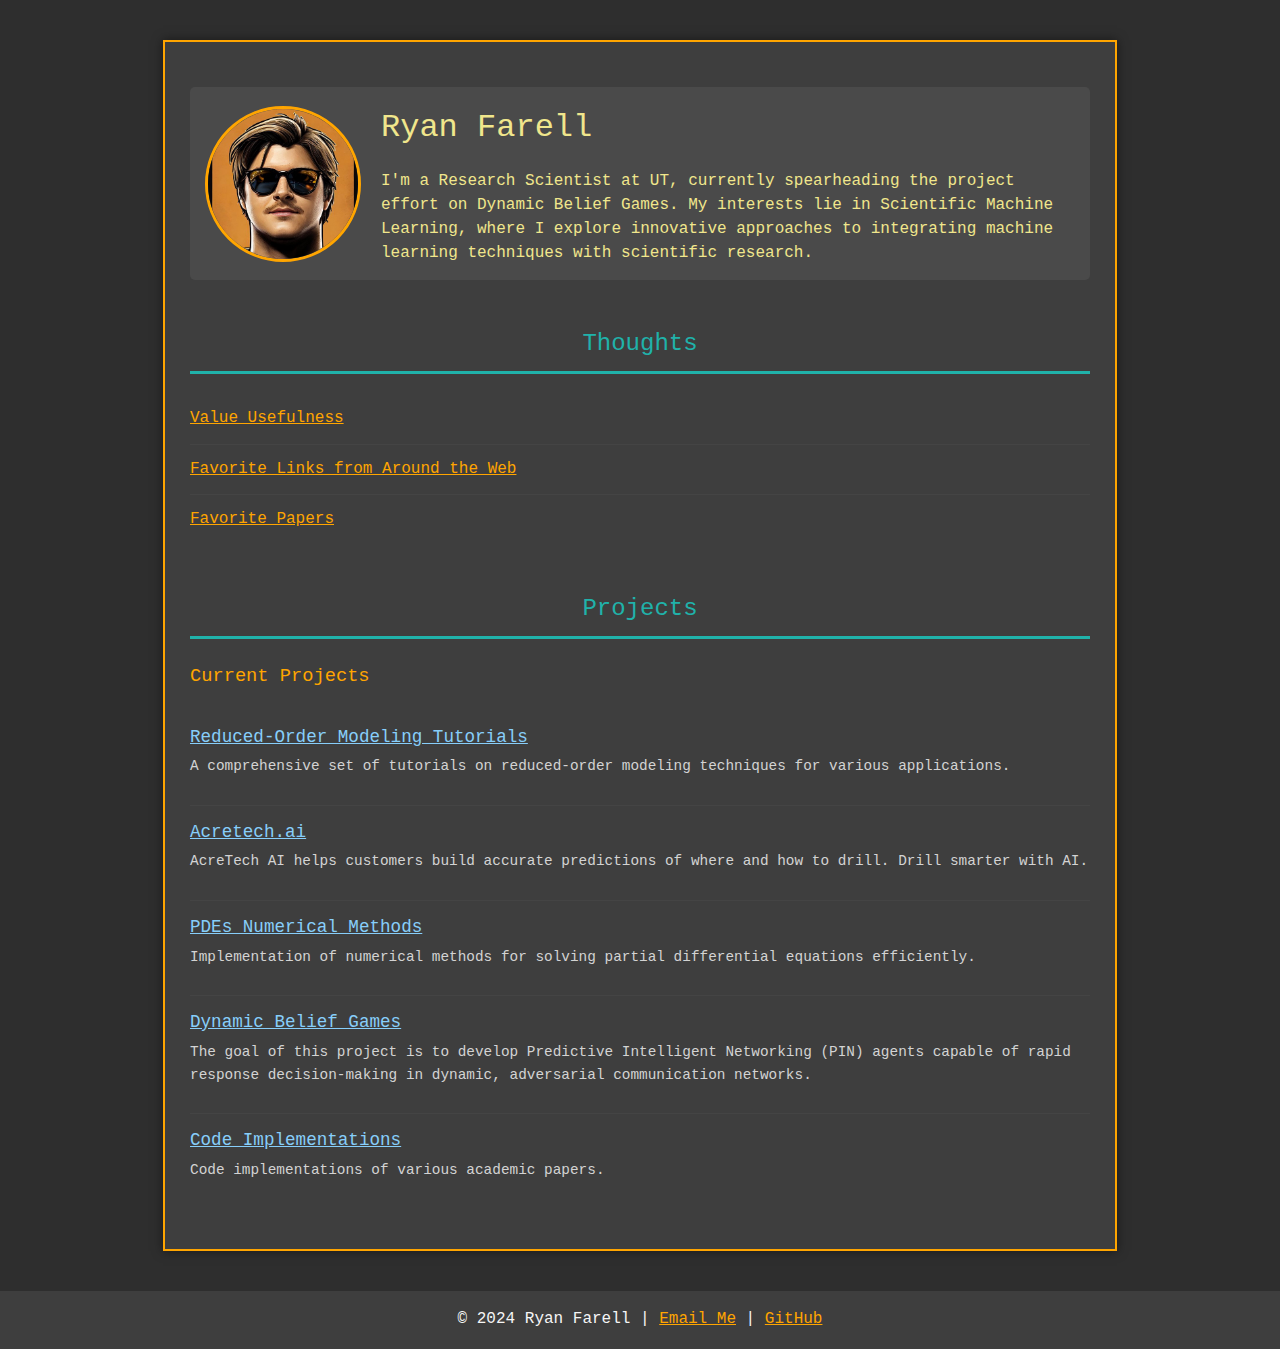
<file: index.html>
<!DOCTYPE html>
<html lang="en">
<head>
    <meta charset="UTF-8">
    <meta name="viewport" content="width=device-width, initial-scale=1.0">
    <title>Ryan Farell</title>
    <meta name="description" content="Research Scientist specializing in Scientific Machine Learning and Dynamic Belief Games.">
    <meta name="keywords" content="Ryan Farell, Research Scientist, Machine Learning, Dynamic Belief Games, Scientific Computing">
    <link rel="stylesheet" href="styles.css">
    <link rel="icon" href="assets/favicon.ico" type="image/x-icon">
</head>
<body>
    <div class="container">
        <main>
            <section id="about" class="about-me">
                <img src="assets/headshot.jpeg" alt="Photo of Ryan Farell">
                <div class="about-text">
                    <h1>Ryan Farell</h1>
                    <p>
                        I'm a Research Scientist at UT, currently spearheading the project effort on Dynamic Belief Games.
                        My interests lie in Scientific Machine Learning, where I explore innovative approaches to
                        integrating machine learning techniques with scientific research.
                    </p>
                </div>
            </section>
            
            <section id="thoughts">
                <h2>Thoughts</h2>
                <ul id="thoughts-list">
                    <li><a href="thoughts/value_usefulness.html">Value Usefulness</a></li>
                    <li><a href="thoughts/favorite_links.html">Favorite Links from Around the Web</a></li>
                    <li><a href="thoughts/favorite_papers.html">Favorite Papers</a></li>
                </ul>
            </section>

            <section id="projects">
                <h2>Projects</h2>
                
                <div class="current-projects">
                    <h3>Current Projects</h3>
                    <ul>
                        <li class="project-item">
                            <a href="https://github.com/rfarell/Reduced-Order-Modeling-Tutorials" target="_blank" rel="noopener noreferrer">Reduced-Order Modeling Tutorials</a>
                            <p class="project-description">A comprehensive set of tutorials on reduced-order modeling techniques for various applications.</p>
                        </li>
                        <li class="project-item">
                            <a href="https://www.acretech.ai/" target="_blank" rel="noopener noreferrer">Acretech.ai</a>
                            <p class="project-description">AcreTech AI helps customers build accurate predictions of where and how to drill. Drill smarter with AI.</p>
                        </li>
                        <li class="project-item">
                            <a href="https://github.com/rfarell/PDEsNumericalMethods" target="_blank" rel="noopener noreferrer">PDEs Numerical Methods</a>
                            <p class="project-description">Implementation of numerical methods for solving partial differential equations efficiently.</p>
                        </li>
                        <li class="project-item">
                            <a href="https://cvc-lab.github.io/cvc-website/projects/dynamic-belief-games" target="_blank" rel="noopener noreferrer">Dynamic Belief Games</a>
                            <p class="project-description">The goal of this project is to develop Predictive Intelligent Networking (PIN) agents capable of rapid response decision-making in dynamic, adversarial communication networks.</p>
                        </li>
                        <li class="project-item">
                            <a href="thoughts/paper_implementations.html" target="_blank" rel="noopener noreferrer">Code Implementations</a>
                            <p class="project-description">Code implementations of various academic papers.</p>
                        </li>
                    </ul>
                </div>

                <!-- <div class="past-projects">
                    <h3>Past Projects</h3>
                    <ul>
                        <li class="project-item">
                            <a href="https://github.com/rfarell/2024_Farell_SimpleSystemsDatasets" target="_blank" rel="noopener noreferrer">2024 Farell Simple Systems Datasets</a>
                            <p class="project-description">Curated datasets for studying simple dynamical systems and their behaviors.</p>
                        </li>
                        <li class="project-item">
                            <a href="https://github.com/rfarell/2022_Tanaka_HamiltonianGP_NoisySparseData" target="_blank" rel="noopener noreferrer">2022 Tanaka Hamiltonian GP for Noisy Sparse Data</a>
                            <p class="project-description">Implementation of Hamiltonian Gaussian Processes tailored for handling noisy and sparse datasets.</p>
                        </li>
                        <li class="project-item">
                            <a href="https://github.com/rfarell/2010_LazaroGradilla_SparseSpectrumGP" target="_blank" rel="noopener noreferrer">2010 Lazaro Gradilla Sparse Spectrum GP</a>
                            <p class="project-description">Sparse Spectrum Gaussian Process model for scalable and efficient machine learning applications.</p>
                        </li>
                        <li class="project-item">
                            <a href="https://github.com/rfarell/2022_Rodriquez_LyaNet" target="_blank" rel="noopener noreferrer">2022 Rodriguez LyaNet</a>
                            <p class="project-description">A neural network architecture focused on Lyapunov stability analysis for dynamic systems.</p>
                        </li>
                        <li class="project-item">
                            <a href="https://github.com/rfarell/2019_Greydanus_HamiltonianNN" target="_blank" rel="noopener noreferrer">2019 Greydanus Hamiltonian Neural Network</a>
                            <p class="project-description">A neural network framework based on Hamiltonian mechanics for modeling physical systems.</p>
                        </li>
                        <li class="project-item">
                            <a href="https://github.com/rfarell/2019_Yildiz_ODE2VAE" target="_blank" rel="noopener noreferrer">2019 Yildiz ODE2VAE</a>
                            <p class="project-description">An extension of Variational Autoencoders using Ordinary Differential Equations for enhanced data representation.</p>
                        </li>
                        <li class="project-item">
                            <a href="https://github.com/rfarell/2017_Lyu_SphericalStructuredFeatures" target="_blank" rel="noopener noreferrer">2017 Lyu Spherical Structured Features</a>
                            <p class="project-description">Implementation of spherical structured features for Gaussian Processes to improve spatial data modeling.</p>
                        </li>
                        <li class="project-item">
                            <a href="https://github.com/rfarell/2007_RahimiRecht_RandomFeaturesKernel" target="_blank" rel="noopener noreferrer">2007 Rahimi & Recht Random Features Kernel</a>
                            <p class="project-description">Random Features Kernel method for scalable kernel approximations in machine learning.</p>
                        </li>
                        <li class="project-item">
                            <a href="https://github.com/rfarell/guided-dropout-experiments" target="_blank" rel="noopener noreferrer">Guided Dropout Experiments</a>
                            <p class="project-description">Experiments exploring guided dropout techniques to improve neural network generalization.</p>
                        </li>
                    </ul>
                </div> -->
            </section>
        </main>
    </div>
    <footer>
        <p>© 2024 Ryan Farell | <a href="mailto:ryan.farell@utexas.edu">Email Me</a> | <a href="https://github.com/rfarell" target="_blank" rel="noopener noreferrer">GitHub</a></p>
    </footer>
</body>
</html>
</file>
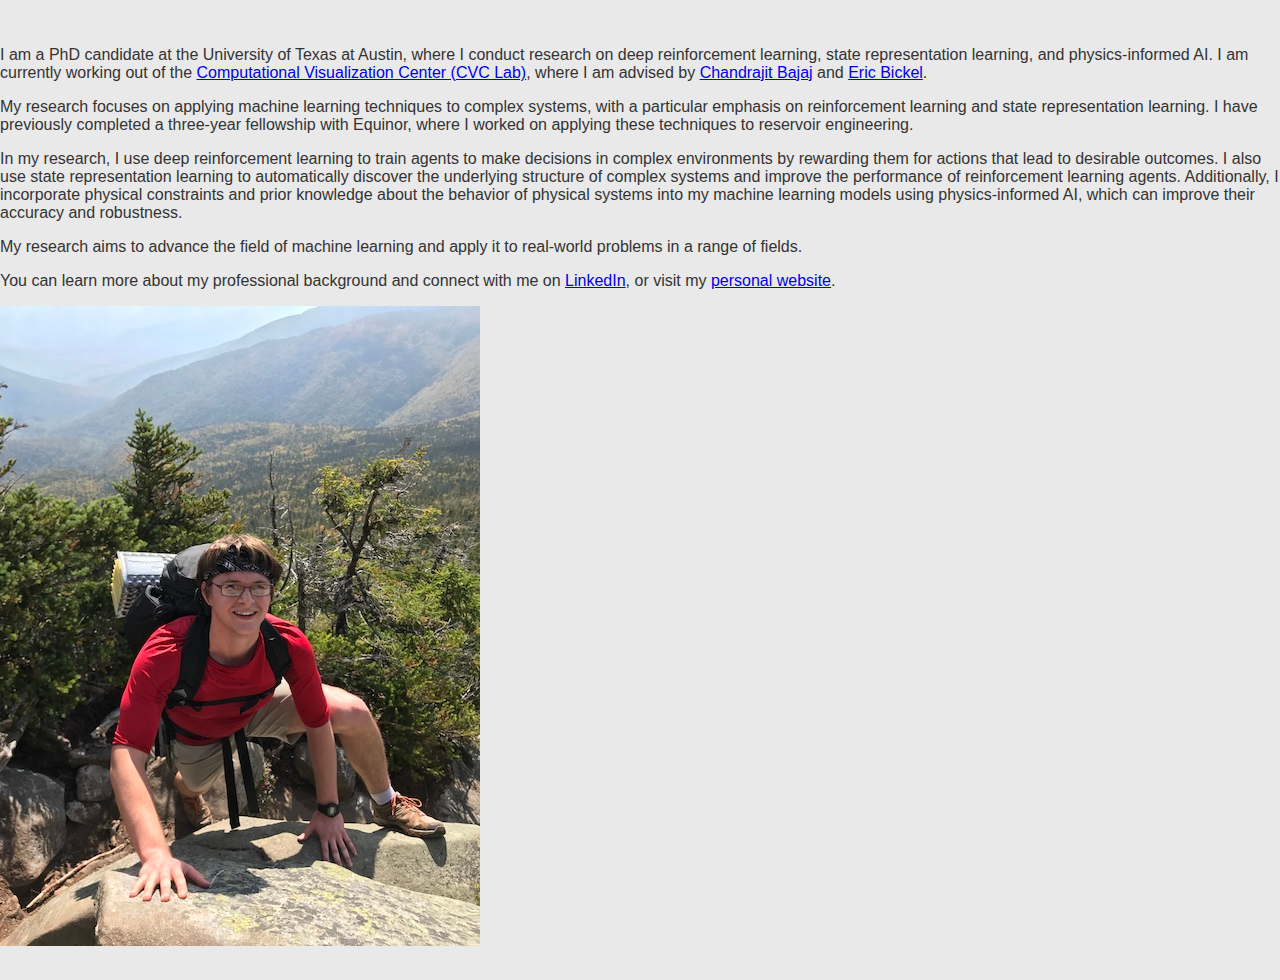
<file: home.html>
<!DOCTYPE html>
<html lang="en-US">

<head>
  <title>Ryan Farell</title>
  <meta charset="utf-8">
  <meta name="description" content="Ryan Farell" />
  <meta name="robots" content="index">
  <meta name="keywords" content="Ryan Farell's Oden Webpage">

  <link rel="stylesheet" href="style.css">
  <link rel="stylesheet" href="https://stackpath.bootstrapcdn.com/bootstrap/4.2.1/css/bootstrap.min.css"
    integrity="sha384-GJzZqFGwb1QTTN6wy59ffF1BuGJpLSa9DkKMp0DgiMDm4iYMj70gZWKYbI706tWS" crossorigin="anonymous">
  <link href="https://fonts.googleapis.com/css?family=Montserrat|Roboto|Raleway" rel="stylesheet">

  <meta name="viewport" content="width=device-width, initial-scale=1">
</head>


<body>
  <div class="container">
    <header id="indexVideo">
      <div class="row">
        <div class="col-md-8" id="headerTextBox">
          <p>I am a PhD candidate at the University of Texas at Austin, where I conduct research on deep reinforcement learning, state representation learning, and physics-informed AI. I am currently working out of the <a href="https://cvc-lab.github.io/cvc-website/">Computational Visualization Center (CVC Lab)</a>, where I am advised by <a href="https://www.cs.utexas.edu/users/bajaj/cvc/index.shtml">Chandrajit Bajaj</a> and <a href="https://www.me.utexas.edu/people/faculty-directory/bickel">Eric Bickel</a>.</p>
          <p>My research focuses on applying machine learning techniques to complex systems, with a particular emphasis on reinforcement learning and state representation learning. I have previously completed a three-year fellowship with Equinor, where I worked on applying these techniques to reservoir engineering.</p>
          <p>In my research, I use deep reinforcement learning to train agents to make decisions in complex environments by rewarding them for actions that lead to desirable outcomes. I also use state representation learning to automatically discover the underlying structure of complex systems and improve the performance of reinforcement learning agents. Additionally, I incorporate physical constraints and prior knowledge about the behavior of physical systems into my machine learning models using physics-informed AI, which can improve their accuracy and robustness.</p>
          <p>My research aims to advance the field of machine learning and apply it to real-world problems in a range of fields.</p>
          <p>You can learn more about my professional background and connect with me on <a href="https://www.linkedin.com/in/ryan-f-94b52267/">LinkedIn</a>, or visit my <a href="https://www.ryanfarell.com/">personal website</a>.</p>
        </div>
        <div class="col-xs-4" id="photo">
          <img src="RyanFarellHiking.JPG" alt="Photo of Ryan">
        </div>
      </div>
    </header>

    <!--Load the footer.-->
    <div class="col-sm-12">
      <div id="footer"></div>
    </div>
  </div>
</body>



</html>
</file>
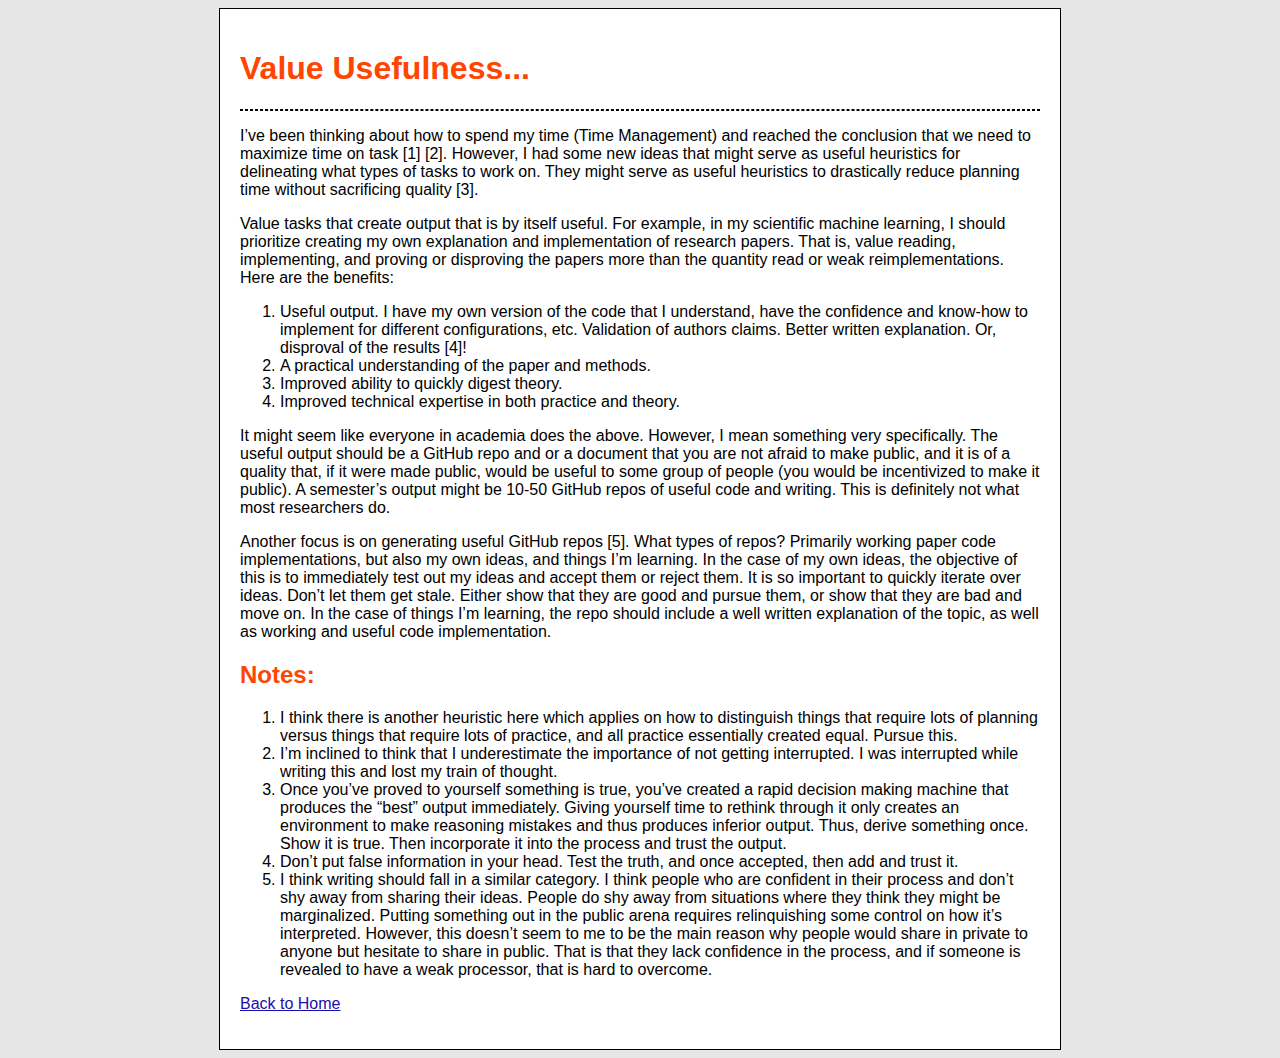
<file: musings/value_usefulness.html>
<!DOCTYPE html>
<html lang="en">
<head>
    <meta charset="UTF-8">
    <meta name="viewport" content="width=device-width, initial-scale=1.0">
    <title>Value Usefulness</title>
    <style>
        body {
            background-color: #e6e6e6; /* Light gray background for a clean look */
            color: #000;
            font-family: Arial, sans-serif;
        }
        a {
            color: #1a0dab; /* Professional dark blue link color */
            text-decoration: underline;
        }
        .container {
            width: 800px;
            margin: auto;
            padding: 20px;
            border: 1px solid #000;
            background-color: #ffffff;
        }
        h1, h2 {
            color: #ff4500; /* Bright red header color for that retro feel */
        }
        hr {
            border: 1px dashed #000; /* A dashed line for a retro divider */
        }
    </style>
</head>
<body>
    <div class="container">
        <h1>Value Usefulness...</h1>
        <hr>
        <p>I’ve been thinking about how to spend my time (Time Management) and reached the conclusion that we need to maximize time on task [1] [2]. However, I had some new ideas that might serve as useful heuristics for delineating what types of tasks to work on. They might serve as useful heuristics to drastically reduce planning time without sacrificing quality [3].</p>
        <p>Value tasks that create output that is by itself useful. For example, in my scientific machine learning, I should prioritize creating my own explanation and implementation of research papers. That is, value reading, implementing, and proving or disproving the papers more than the quantity read or weak reimplementations. Here are the benefits:</p>
        <ol>
            <li>Useful output. I have my own version of the code that I understand, have the confidence and know-how to implement for different configurations, etc. Validation of authors claims. Better written explanation. Or, disproval of the results [4]!</li>
            <li>A practical understanding of the paper and methods.</li>
            <li>Improved ability to quickly digest theory.</li>
            <li>Improved technical expertise in both practice and theory.</li>
        </ol>
        <p>It might seem like everyone in academia does the above. However, I mean something very specifically. The useful output should be a GitHub repo and or a document that you are not afraid to make public, and it is of a quality that, if it were made public, would be useful to some group of people (you would be incentivized to make it public). A semester’s output might be 10-50 GitHub repos of useful code and writing. This is definitely not what most researchers do.</p>
        <p>Another focus is on generating useful GitHub repos [5]. What types of repos? Primarily working paper code implementations, but also my own ideas, and things I’m learning. In the case of my own ideas, the objective of this is to immediately test out my ideas and accept them or reject them. It is so important to quickly iterate over ideas. Don’t let them get stale. Either show that they are good and pursue them, or show that they are bad and move on. In the case of things I’m learning, the repo should include a well written explanation of the topic, as well as working and useful code implementation.</p>

        <h2>Notes:</h2>
        <ol>
            <li>I think there is another heuristic here which applies on how to distinguish things that require lots of planning versus things that require lots of practice, and all practice essentially created equal. Pursue this.</li>
            <li>I’m inclined to think that I underestimate the importance of not getting interrupted. I was interrupted while writing this and lost my train of thought.</li>
            <li>Once you’ve proved to yourself something is true, you’ve created a rapid decision making machine that produces the “best” output immediately. Giving yourself time to rethink through it only creates an environment to make reasoning mistakes and thus produces inferior output. Thus, derive something once. Show it is true. Then incorporate it into the process and trust the output.</li>
            <li>Don’t put false information in your head. Test the truth, and once accepted, then add and trust it.</li>
            <li>I think writing should fall in a similar category. I think people who are confident in their process and don’t shy away from sharing their ideas. People do shy away from situations where they think they might be marginalized. Putting something out in the public arena requires relinquishing some control on how it’s interpreted. However, this doesn’t seem to me to be the main reason why people would share in private to anyone but hesitate to share in public. That is that they lack confidence in the process, and if someone is revealed to have a weak processor, that is hard to overcome.</li>
        </ol>
        
        <p><a href="../index.html">Back to Home</a></p>
    </div>
</body>
</html>
</file>
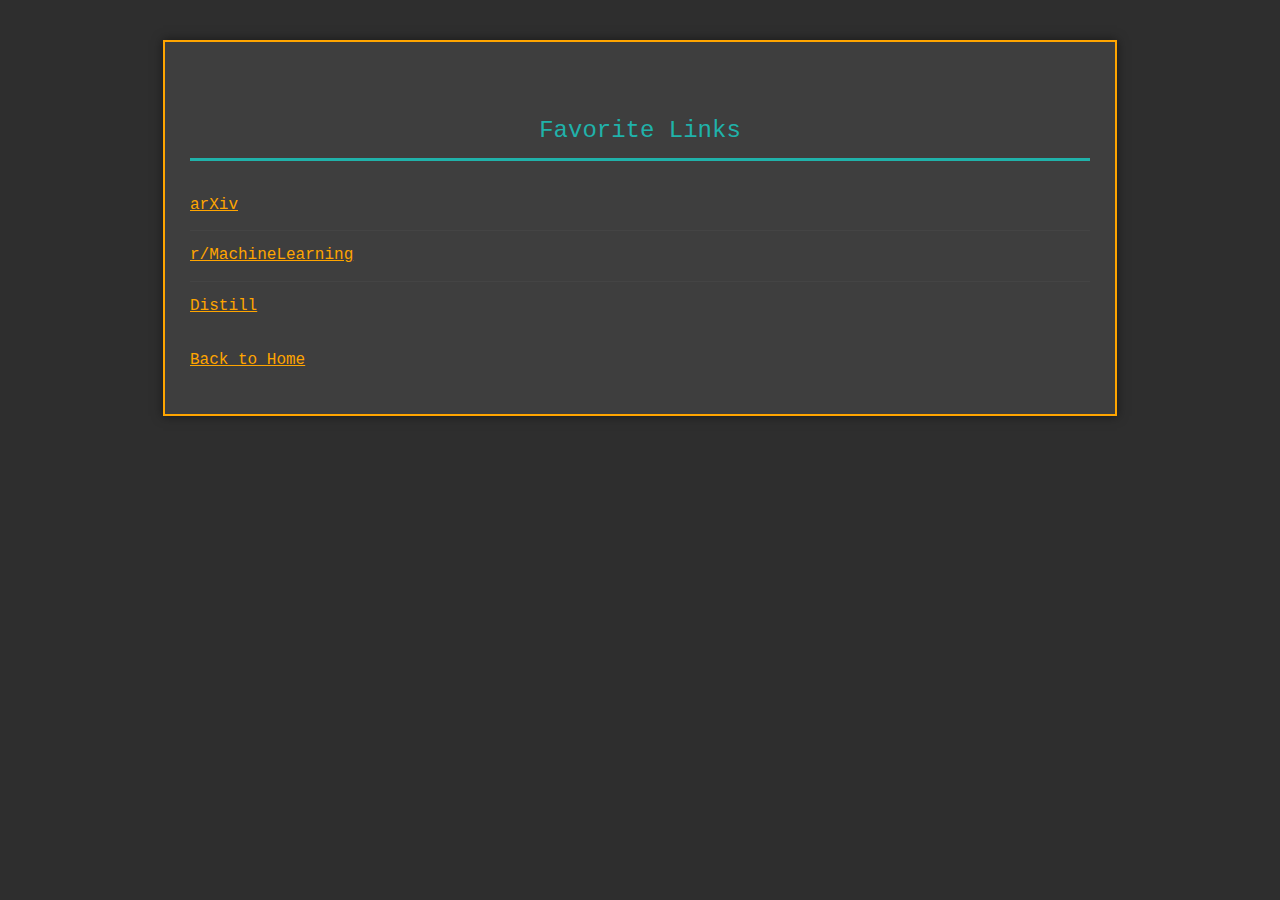
<file: thoughts/favorite_links.html>
<!DOCTYPE html>
<html lang="en">
<head>
    <meta charset="UTF-8">
    <title>Favorite Links - Ryan Farell</title>
    <link rel="stylesheet" href="../styles.css">
    <link rel="icon" href="../assets/favicon.ico" type="image/x-icon">
</head>
<body>
    <div class="container">
        <h2>Favorite Links</h2>
        <ul>
            <li><a href="https://www.arxiv.org" target="_blank" rel="noopener noreferrer">arXiv</a></li>
            <li><a href="https://www.reddit.com/r/MachineLearning/" target="_blank" rel="noopener noreferrer">r/MachineLearning</a></li>
            <li><a href="https://distill.pub/" target="_blank" rel="noopener noreferrer">Distill</a></li>
            <!-- Add more links as desired -->
        </ul>
        <div class="back-link">
            <p><a href="../index.html">Back to Home</a></p>
        </div>
    </div>
</body>
</html>
</file>
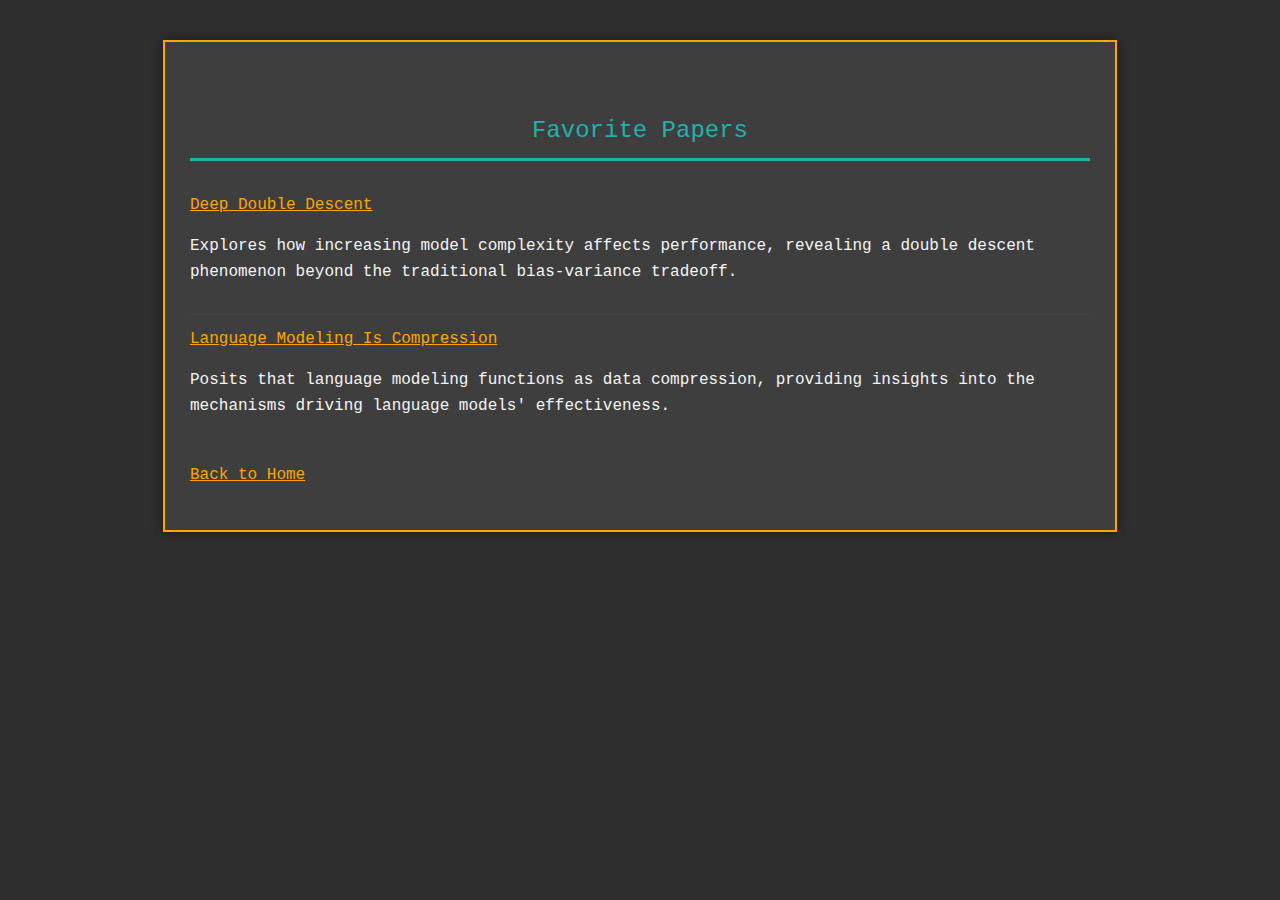
<file: thoughts/favorite_papers.html>
<!DOCTYPE html>
<html lang="en">
<head>
    <meta charset="UTF-8">
    <title>Favorite Papers - Ryan Farell</title>
    <link rel="stylesheet" href="../styles.css">
    <link rel="icon" href="../assets/favicon.ico" type="image/x-icon">
</head>
<body>
    <div class="container">
        <h2>Favorite Papers</h2>
        <ul>
            <li>
                <a href="https://arxiv.org/pdf/1905.05573.pdf" target="_blank" rel="noopener noreferrer">Deep Double Descent</a>
                <p class="paper-description">Explores how increasing model complexity affects performance, revealing a double descent phenomenon beyond the traditional bias-variance tradeoff.</p>
            </li>
            <li>
                <a href="https://arxiv.org/pdf/2309.10668.pdf" target="_blank" rel="noopener noreferrer">Language Modeling Is Compression</a>
                <p class="paper-description">Posits that language modeling functions as data compression, providing insights into the mechanisms driving language models' effectiveness.</p>
            </li>
            <!-- Add more papers as desired -->
        </ul>
        <div class="back-link">
            <p><a href="../index.html">Back to Home</a></p>
        </div>
    </div>
</body>
</html>
</file>
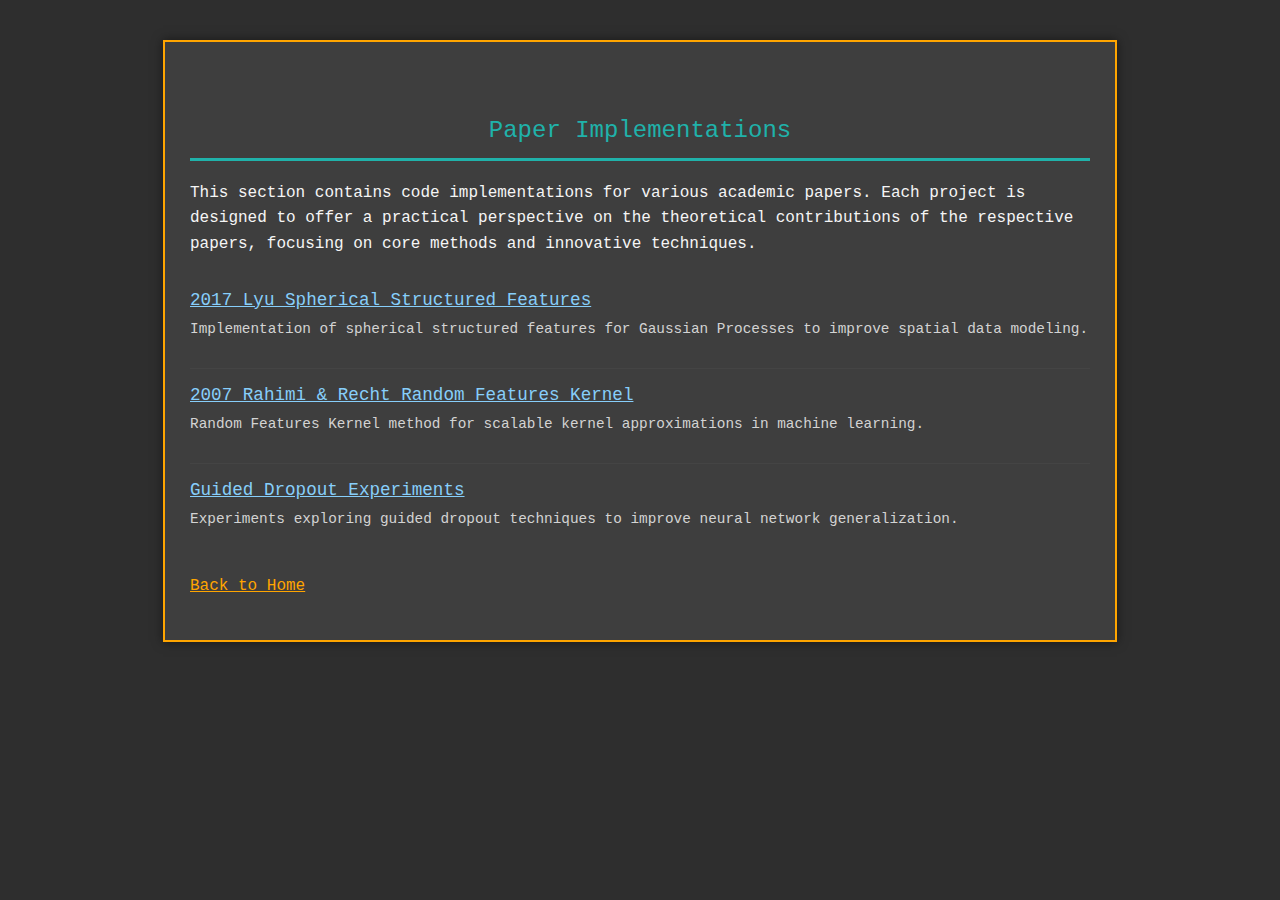
<file: thoughts/paper_implementations.html>
<!DOCTYPE html>
<html lang="en">
<head>
    <meta charset="UTF-8">
    <title>Paper Implementations - Ryan Farell</title>
    <link rel="stylesheet" href="../styles.css">
    <link rel="icon" href="../assets/favicon.ico" type="image/x-icon">
</head>
<body>
    <div class="container">
        <h2>Paper Implementations</h2>
        <p>This section contains code implementations for various academic papers. Each project is designed to offer a practical perspective on the theoretical contributions of the respective papers, focusing on core methods and innovative techniques.</p>

        <ul>
            <li class="project-item">
                <a href="https://github.com/rfarell/2017_Lyu_SphericalStructuredFeatures" target="_blank" rel="noopener noreferrer">2017 Lyu Spherical Structured Features</a>
                <p class="project-description">Implementation of spherical structured features for Gaussian Processes to improve spatial data modeling.</p>
            </li>
            <li class="project-item">
                <a href="https://github.com/rfarell/2007_RahimiRecht_RandomFeaturesKernel" target="_blank" rel="noopener noreferrer">2007 Rahimi & Recht Random Features Kernel</a>
                <p class="project-description">Random Features Kernel method for scalable kernel approximations in machine learning.</p>
            </li>
            <li class="project-item">
                <a href="https://github.com/rfarell/guided-dropout-experiments" target="_blank" rel="noopener noreferrer">Guided Dropout Experiments</a>
                <p class="project-description">Experiments exploring guided dropout techniques to improve neural network generalization.</p>
            </li>
        </ul>

        <div class="back-link">
            <p><a href="../index.html">Back to Home</a></p>
        </div>
    </div>
</body>
</html>
</file>
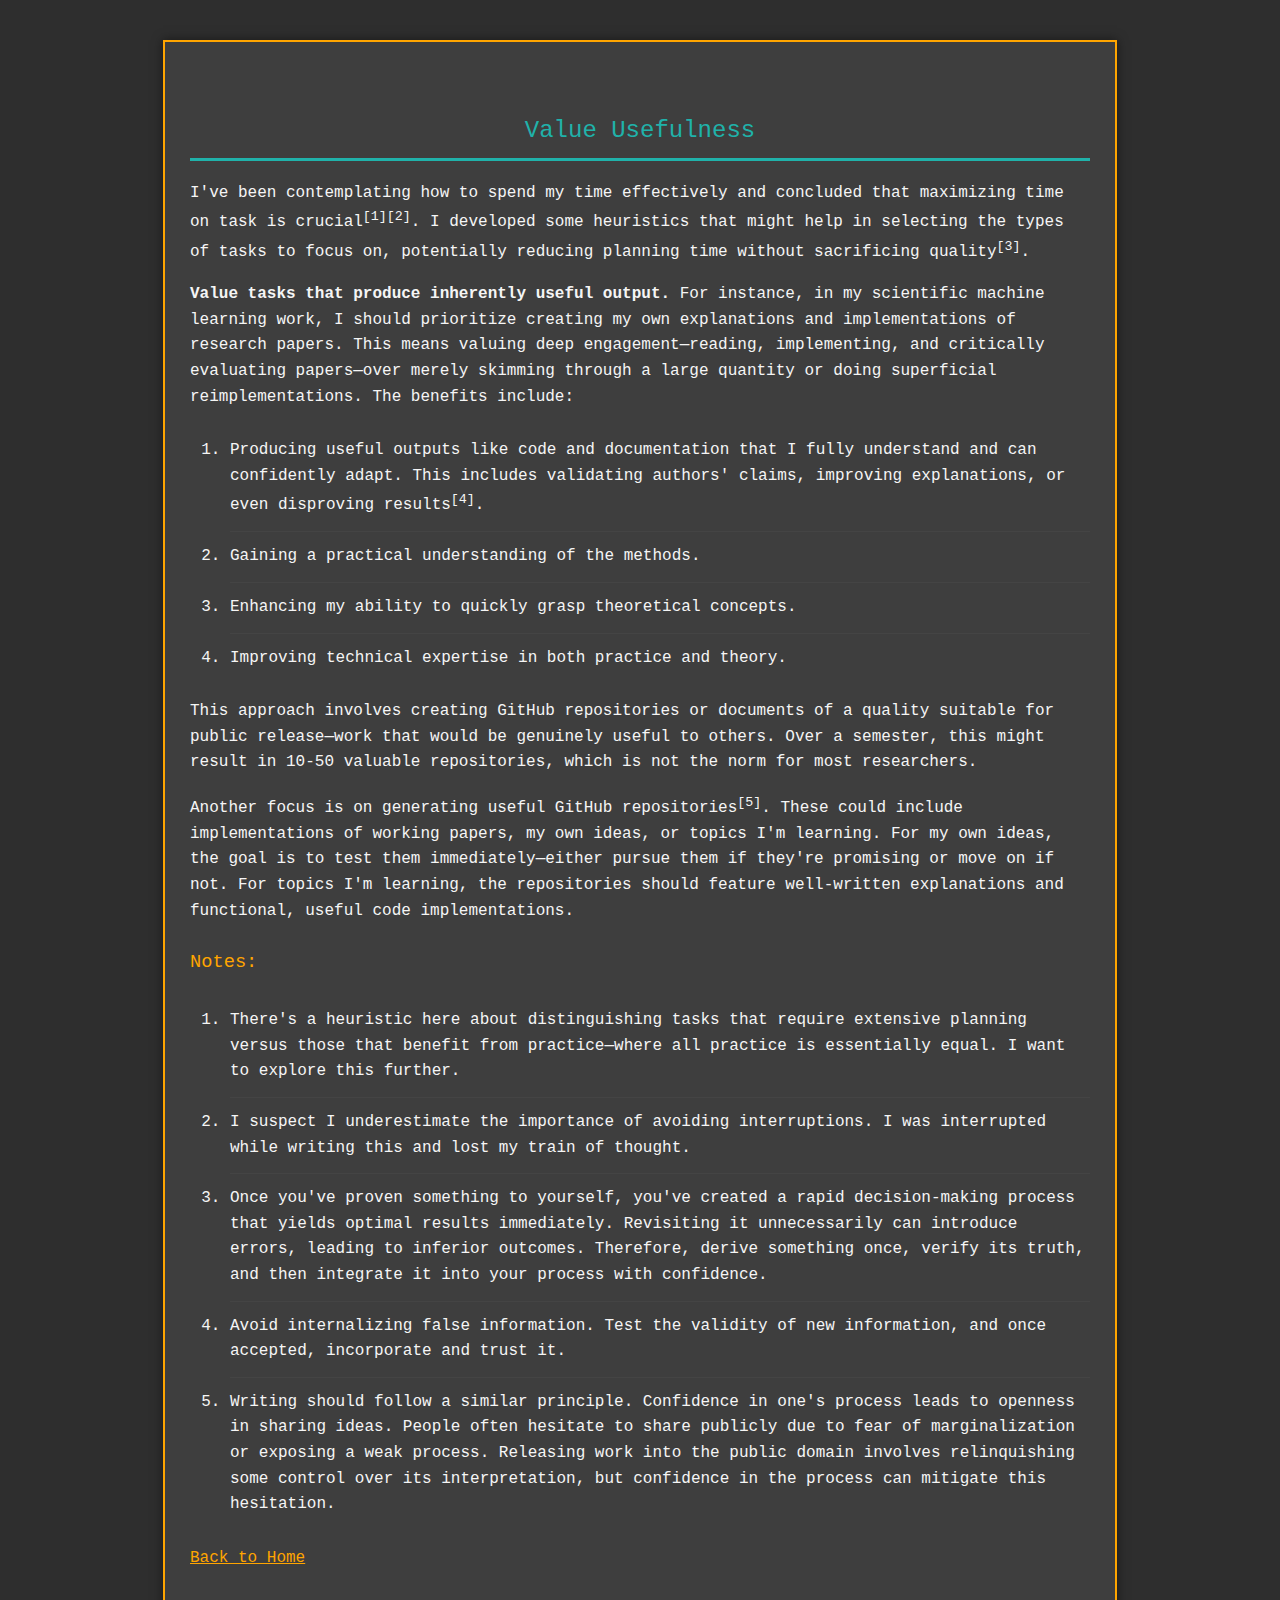
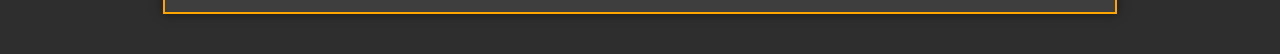
<file: thoughts/value_usefulness.html>
<!DOCTYPE html>
<html lang="en">
<head>
    <meta charset="UTF-8">
    <title>Value Usefulness - Ryan Farell</title>
    <link rel="stylesheet" href="../styles.css">
    <link rel="icon" href="../assets/favicon.ico" type="image/x-icon">
</head>
<body>
    <div class="container">
        <h2>Value Usefulness</h2>
        <p>I've been contemplating how to spend my time effectively and concluded that maximizing time on task is crucial<sup>[1][2]</sup>. I developed some heuristics that might help in selecting the types of tasks to focus on, potentially reducing planning time without sacrificing quality<sup>[3]</sup>.</p>
        <p><strong>Value tasks that produce inherently useful output.</strong> For instance, in my scientific machine learning work, I should prioritize creating my own explanations and implementations of research papers. This means valuing deep engagement—reading, implementing, and critically evaluating papers—over merely skimming through a large quantity or doing superficial reimplementations. The benefits include:</p>
        <ol>
            <li>Producing useful outputs like code and documentation that I fully understand and can confidently adapt. This includes validating authors' claims, improving explanations, or even disproving results<sup>[4]</sup>.</li>
            <li>Gaining a practical understanding of the methods.</li>
            <li>Enhancing my ability to quickly grasp theoretical concepts.</li>
            <li>Improving technical expertise in both practice and theory.</li>
        </ol>
        <p>This approach involves creating GitHub repositories or documents of a quality suitable for public release—work that would be genuinely useful to others. Over a semester, this might result in 10-50 valuable repositories, which is not the norm for most researchers.</p>
        <p>Another focus is on generating useful GitHub repositories<sup>[5]</sup>. These could include implementations of working papers, my own ideas, or topics I'm learning. For my own ideas, the goal is to test them immediately—either pursue them if they're promising or move on if not. For topics I'm learning, the repositories should feature well-written explanations and functional, useful code implementations.</p>

        <h3>Notes:</h3>
        <ol>
            <li>There's a heuristic here about distinguishing tasks that require extensive planning versus those that benefit from practice—where all practice is essentially equal. I want to explore this further.</li>
            <li>I suspect I underestimate the importance of avoiding interruptions. I was interrupted while writing this and lost my train of thought.</li>
            <li>Once you've proven something to yourself, you've created a rapid decision-making process that yields optimal results immediately. Revisiting it unnecessarily can introduce errors, leading to inferior outcomes. Therefore, derive something once, verify its truth, and then integrate it into your process with confidence.</li>
            <li>Avoid internalizing false information. Test the validity of new information, and once accepted, incorporate and trust it.</li>
            <li>Writing should follow a similar principle. Confidence in one's process leads to openness in sharing ideas. People often hesitate to share publicly due to fear of marginalization or exposing a weak process. Releasing work into the public domain involves relinquishing some control over its interpretation, but confidence in the process can mitigate this hesitation.</li>
        </ol>

        <div class="back-link">
            <p><a href="../index.html">Back to Home</a></p>
        </div>
    </div>
</body>
</html>
</file>
<file: styles.css>
/* styles.css */

body {
    background-color: #2e2e2e; /* Dark gray background for a vintage feel */
    color: #f5f5f5; /* Light text for contrast */
    font-family: 'Courier New', Courier, monospace; /* Typewriter-style font */
    margin: 0;
    padding: 0;
    line-height: 1.6; /* Increased line-height for readability */
}

.container {
    width: 80%;
    max-width: 900px;
    margin: 40px auto;
    padding: 25px;
    border: 2px solid #ffa500; /* Orange border for emphasis */
    background-color: #3e3e3e; /* Slightly lighter dark background */
    box-shadow: 0 0 10px rgba(0,0,0,0.5); /* Subtle shadow for depth */
}

a {
    color: #ffa500; /* Orange links for a retro pop */
    text-decoration: underline; /* Underlined links for better visibility */
}

a:hover {
    text-decoration: none;
}

h1, h2, h3 {
    color: #20b2aa; /* Light sea green for headers */
    font-weight: normal;
}

h1 {
    margin-bottom: 0.625em;
}

h2 {
    margin-top: 1.875em;
    border-bottom: 0.125em solid #20b2aa;
    padding-bottom: 0.3125em;
    text-align: center;
}

h3 {
    margin-top: 1.25em;
    color: #ffa500; /* Orange color for sub-headers */
}

hr {
    border: 0;
    height: 0.125em;
    background-color: #20b2aa; /* Solid teal line */
    margin: 1.25em 0;
}

ul {
    list-style-type: none; /* Remove default list styling */
    padding: 0;
}

li {
    padding: 0.75em 0; /* Increased padding for better spacing */
    border-bottom: 0.0625em solid #444; /* Separator between items */
}

li:last-child {
    border-bottom: none; /* Remove border from the last item */
}

.project-item a {
    font-size: 1.1em; /* Slightly larger font for project titles */
    color: #87cefa; /* Light sky blue for project links */
    display: block;
}

.project-item a:hover {
    color: #00ced1; /* Dark turquoise on hover */
}

.project-description {
    font-size: 0.9em; /* Smaller font for descriptions */
    color: #d3d3d3; /* Light gray for descriptions */
    margin-top: 0.3125em;
}

/* About Me Section */
.about-me {
    margin-top: 1.25em;
    padding: 0.9375em;
    background-color: #4a4a4a; /* Slightly different shade for differentiation */
    border-radius: 0.3125em;
    display: flex;
    align-items: center;
    flex-wrap: wrap;
}

.about-me img {
    width: 9.375em;
    height: 9.375em;
    border-radius: 50%;
    object-fit: cover;
    border: 0.1875em solid #ffa500; /* Orange border to match theme */
    margin-right: 1.25em;
    flex-shrink: 0;
}

.about-text {
    flex: 1;
    min-width: 12.5em;
}

.about-text h1 {
    margin-top: 0;
    margin-bottom: 0.5em;
    color: #f0e68c; /* Khaki color for your name */
}

.about-me p {
    font-size: 1em;
    color: #f0e68c; /* Khaki color for emphasis */
    line-height: 1.5em;
    margin: 0;
}

/* Footer */
footer {
    text-align: center;
    padding: 1em;
    background-color: #3e3e3e;
    margin-top: 2em;
}

footer p {
    margin: 0;
    color: #f5f5f5;
}

footer a {
    color: #ffa500;
    text-decoration: underline;
}

footer a:hover {
    color: #20b2aa;
}

/* Responsive Design */
@media (max-width: 600px) {
    .container {
        width: 95%;
        padding: 15px;
    }
    .about-me {
        flex-direction: column;
        align-items: center;
        text-align: center;
    }
    .about-me img {
        margin: 0 0 0.9375em 0;
    }
    .about-text h1 {
        font-size: 1.5em;
    }
    .about-me p {
        font-size: 0.9em;
        margin: 0;
    }
    h2, h3 {
        font-size: 1.5em;
    }
    p, li {
        font-size: 0.9em;
    }
}
</file>
<file: style.css>
body {
  font-family: 'Segoe UI', Tahoma, Geneva, Verdana, sans-serif;
  background-color: #f4f4f4;
  padding: 0;
  margin: 0;
}

header {
  display: flex;
  flex-direction: column;
  align-items: center;
  justify-content: center;
  background-color: #e9e9e9;
  color: #333;
  padding: 30px 0; /* Increased padding for a more spacious look */
  box-shadow: 0 2px 10px rgba(0, 0, 0, 0.2);
}

.centered-profile {
  display: flex;
  flex-direction: column;
  align-items: center;
  text-align: center;
}

.profile-image {
  border-radius: 50%;
  width: 150px;
  height: 150px;
  object-fit: cover;
  margin-bottom: 20px; /* Further spacing for a more spacious look */
}

.text-content {
  display: flex;
  flex-direction: column;
  align-items: center;
}

header h1 {
  font-size: 2.3em; /* Slightly increased font size */
  margin: 0;
  text-shadow: 1px 1px 2px rgba(0, 0, 0, 0.1);
}

.tagline {
  font-size: 1.2em;
  color: #888;
  margin-top: 10px;
  margin-bottom: 25px; /* Further spacing to separate from the icons */
  max-width: 60%;
  word-wrap: break-word;
}

.social-icons {
  margin-top: 15px; /* Slightly increased space above icons */
  display: flex;
  justify-content: center;
  gap: 15px; /* Increased gap between icons for a spacious look */
}

#projects {
  display: flex;
  flex-direction: column;
  align-items: center;
  padding: 30px; /* Further padding for a more spacious look */
}

.project {
  max-width: 600px;
  width: 100%;
  background-color: #fff;
  border-radius: 5px;
  box-shadow: 0 2px 10px rgba(0, 0, 0, 0.1);
  margin: 30px 0; /* Increased the gap between projects for better separation */
  padding: 20px; /* Increased inner padding for content */
  text-align: center;
}

.project h3 {
  font-size: 1.8em; /* Further increased font size */
  margin-bottom: 20px; /* Further spacing for clear separation */
}

.project p {
  font-size: 1.1em;
  margin-bottom: 20px; /* Increased spacing for better separation */
}

.project a {
  display: inline-block;
  background-color: rgba(0, 0, 0, 0.9);
  color: white;
  padding: 10px 20px;
  border-radius: 3px;
  text-decoration: none;
  transition: background-color 0.3s; /* Smooth transition for hover effect */
}

.project a:hover {
  background-color: #238d8a;
}
</file>
